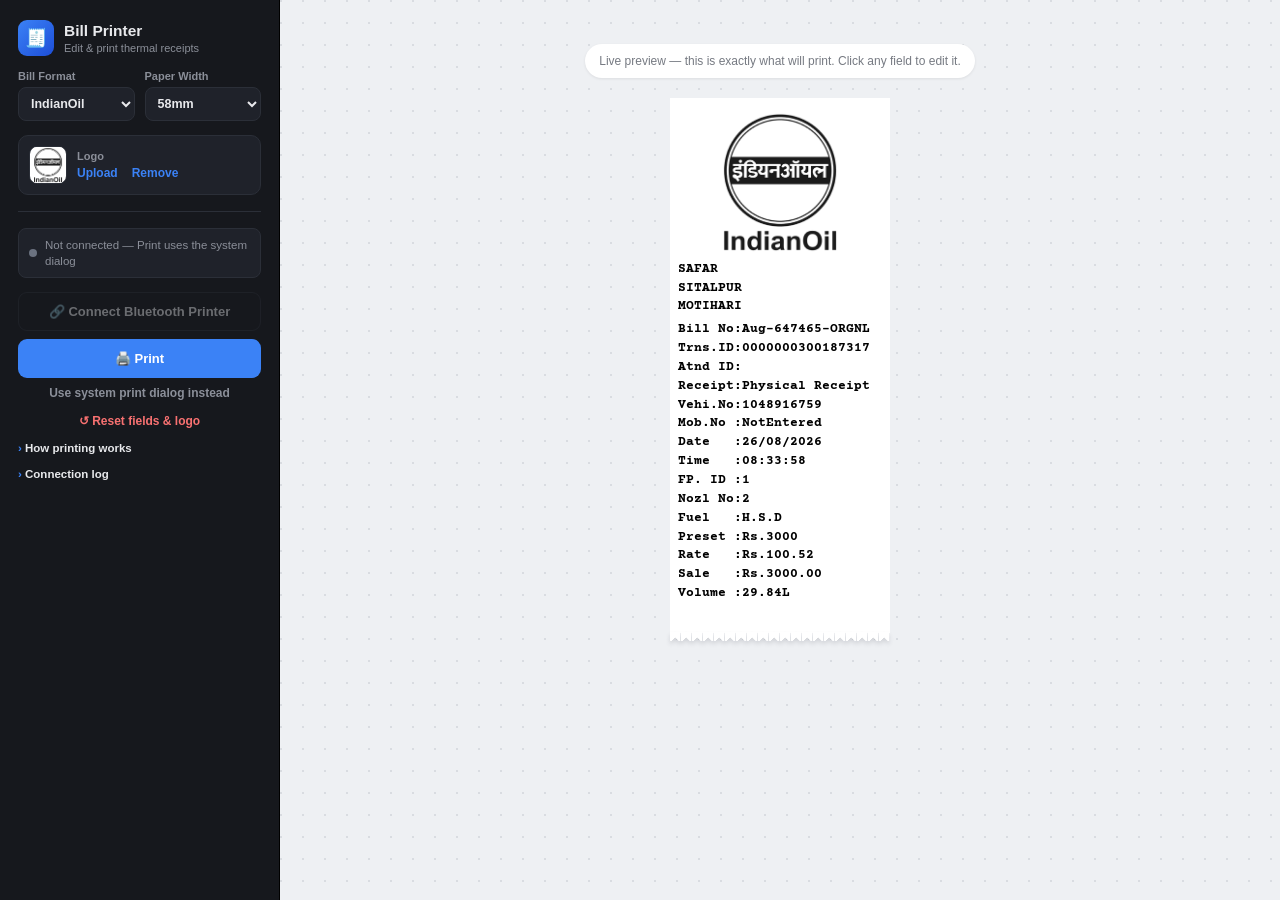
<file: index.html>
<!DOCTYPE html>
<html lang="en">
<head>
<meta charset="UTF-8">
<meta name="viewport" content="width=device-width, initial-scale=1">
<title>Fuel Bill Printer</title>
<link rel="preconnect" href="https://fonts.googleapis.com">
<link rel="preconnect" href="https://fonts.gstatic.com" crossorigin>
<link href="https://fonts.googleapis.com/css2?family=Courier+Prime:wght@400;700&display=swap" rel="stylesheet">
<link rel="stylesheet" href="styles.css?v=11">
</head>
<body>

<div class="app">

  <!-- ==================== SIDEBAR ==================== -->
  <aside class="panel">

    <header class="brand">
      <span class="brand-mark">🧾</span>
      <div class="brand-text">
        <h1>Bill Printer</h1>
        <p>Edit &amp; print thermal receipts</p>
      </div>
    </header>

    <div class="row-2">
      <label class="field">
        <span>Bill Format</span>
        <select id="formatSelect">
          <option value="bpcl">BPCL</option>
          <option value="iocl" selected>IndianOil</option>
        </select>
      </label>
      <label class="field">
        <span>Paper Width</span>
        <select id="paperWidth">
          <option value="58" selected>58mm</option>
          <option value="80">80mm</option>
        </select>
      </label>
    </div>

    <div class="card logo-card">
      <div class="logo-thumb" id="logoThumb">🏷️</div>
      <div class="logo-card-actions">
        <span class="card-label">Logo</span>
        <div class="logo-card-buttons">
          <label class="link-btn file-btn">
            <span id="uploadLabelText">Upload</span>
            <input type="file" id="logoFile" accept="image/*" hidden>
          </label>
          <button type="button" class="link-btn" id="removeLogoBtn">Remove</button>
        </div>
      </div>
    </div>

    <div class="divider"></div>

    <div class="conn-status" id="connStatus" data-state="off">
      <span class="dot"></span>
      <span id="connText">Not connected — Print uses the system dialog</span>
    </div>

    <div class="actions">
      <button type="button" class="btn btn-outline" id="connectBtBtn">🔗 Connect Bluetooth Printer</button>
      <button type="button" class="btn btn-primary" id="printBtn">🖨️ Print</button>
      <button type="button" class="link-btn muted center" id="printSystemLink">Use system print dialog instead</button>
    </div>

    <button type="button" class="link-btn danger center" id="resetBtn">↺ Reset fields &amp; logo</button>

    <details class="help">
      <summary>How printing works</summary>
      <p><b>Connect Bluetooth Printer</b> pairs directly with a BLE thermal printer and streams raw ESC/POS data — no driver needed. Chrome/Edge on Android or Desktop only.</p>
      <p><b>System dialog</b> works if the printer is already installed as an OS printer (Android print service, or a paired Windows/Mac Bluetooth printer).</p>
      <p>Tap any value on the receipt to edit it — the preview updates instantly because you're editing the real layout.</p>
    </details>

    <details class="log-details">
      <summary>Connection log</summary>
      <div class="status" id="statusLog">Ready.</div>
    </details>

  </aside>

  <!-- ==================== PREVIEW STAGE ==================== -->
  <main class="stage">
    <div class="stage-hint">Live preview — this is exactly what will print. Click any field to edit it.</div>

    <!-- ---------- BPCL TEMPLATE ---------- -->
    <div id="receipt-bpcl" class="receipt receipt-bpcl">
      <div class="logo-wrap">
        <div class="logo-badge logo-visual" data-default="true">
          <img src="bharat-petroleum-black.png" alt="Bharat Petroleum">
        </div>
      </div>

      <div class="addr-block">
        <div class="addr-line" contenteditable="true">Welcome To BPCL</div>
        <div class="addr-line" contenteditable="true">BP CHAKIA</div>
        <div class="addr-line" contenteditable="true">Near Toll Plaza</div>
        <div class="addr-line" contenteditable="true">SEMRA CHAKIA</div>
        <div class="addr-line" contenteditable="true">East Champaran</div>
      </div>

      <div class="fields-block">
        <div class="field-row"><span class="label">Invoice No:</span><span class="value" contenteditable="true"></span></div>
        <div class="field-row"><span class="label">Date:</span><span class="value" contenteditable="true">03-09-2026</span></div>
        <div class="field-row"><span class="label">Time:</span><span class="value" contenteditable="true">12:23:52</span></div>
        <div class="field-row"><span class="label">BayNo:</span><span class="value" contenteditable="true">4</span></div>
        <div class="field-row"><span class="label">Nozzle no:</span><span class="value" contenteditable="true">4</span></div>
        <div class="field-row"><span class="label">Product:</span><span class="value" contenteditable="true">DIESEL</span></div>
        <div class="field-row"><span class="label">PayMode:</span><span class="value" contenteditable="true">CASH</span></div>
        <div class="field-row"><span class="label">Txn Id:</span><span class="value" contenteditable="true">6090313203</span></div>

        <div class="spacer"></div>
        <div class="field-row left"><span class="label">Attendant:</span><span class="value" contenteditable="true"></span></div>
        <div class="spacer"></div>

        <div class="field-row left"><span class="label">TxSt:</span><span class="value" contenteditable="true">03-09-26&nbsp;&nbsp;12:19:36</span></div>
        <div class="field-row left"><span class="label">TxEnd:</span><span class="value" contenteditable="true">03-09-26&nbsp;&nbsp;12:21:49</span></div>
        <div class="field-row"><span class="label">Rate/Ltr.:</span><span class="value" contenteditable="true">100.50</span></div>
        <div class="field-row"><span class="label">Volume(Ltr.):</span><span class="value" contenteditable="true">39.80</span></div>
        <div class="field-row"><span class="label">Amount(Rs.):</span><span class="value" contenteditable="true">4000.00</span></div>
        <div class="field-row"><span class="label">VechNo:</span><span class="value" contenteditable="true">1048958248</span></div>
        <div class="field-row"><span class="label">Mobile no:</span><span class="value" contenteditable="true"></span></div>
      </div>

      <div class="thanks" contenteditable="true">Thnks for the Visit</div>
    </div>

    <!-- ---------- INDIANOIL TEMPLATE ---------- -->
    <div id="receipt-iocl" class="receipt receipt-iocl active">
      <div class="logo-wrap">
        <div class="logo-circle logo-visual" data-default="true">
          <img src="images.png" alt="IndianOil">
        </div>
      </div>

      <div style="margin-bottom:4px;">
        <div class="addr-line" contenteditable="true">SAFAR</div>
        <div class="addr-line" contenteditable="true">SITALPUR</div>
        <div class="addr-line" contenteditable="true">MOTIHARI</div>
      </div>

      <div class="fields-block">
        <div class="field-row"><span class="label">Bill No</span><span class="colon">:</span><span class="value" contenteditable="true">Aug-647465-ORGNL</span></div>
        <div class="field-row"><span class="label">Trns.ID</span><span class="colon">:</span><span class="value" contenteditable="true">0000000300187317</span></div>
        <div class="field-row"><span class="label">Atnd ID</span><span class="colon">:</span><span class="value" contenteditable="true"></span></div>
        <div class="field-row"><span class="label">Receipt</span><span class="colon">:</span><span class="value" contenteditable="true">Physical Receipt</span></div>
        <div class="field-row"><span class="label">Vehi.No</span><span class="colon">:</span><span class="value" contenteditable="true">1048916759</span></div>
        <div class="field-row"><span class="label">Mob.No</span><span class="colon">:</span><span class="value" contenteditable="true">NotEntered</span></div>
        <div class="field-row"><span class="label">Date</span><span class="colon">:</span><span class="value" contenteditable="true">26/08/2026</span></div>
        <div class="field-row"><span class="label">Time</span><span class="colon">:</span><span class="value" contenteditable="true">08:33:58</span></div>
        <div class="field-row"><span class="label">FP. ID</span><span class="colon">:</span><span class="value" contenteditable="true">1</span></div>
        <div class="field-row"><span class="label">Nozl No</span><span class="colon">:</span><span class="value" contenteditable="true">2</span></div>
        <div class="field-row"><span class="label">Fuel</span><span class="colon">:</span><span class="value" contenteditable="true">H.S.D</span></div>
        <div class="field-row"><span class="label">Preset</span><span class="colon">:</span><span class="value" contenteditable="true">Rs.3000</span></div>
        <div class="field-row"><span class="label">Rate</span><span class="colon">:</span><span class="value" contenteditable="true">Rs.100.52</span></div>
        <div class="field-row"><span class="label">Sale</span><span class="colon">:</span><span class="value" contenteditable="true">Rs.3000.00</span></div>
        <div class="field-row"><span class="label">Volume</span><span class="colon">:</span><span class="value" contenteditable="true">29.84L</span></div>
      </div>

      <div class="footer-space"></div>
    </div>

  </main>
</div>

<script src="app.js?v=11"></script>
</body>
</html>
</file>
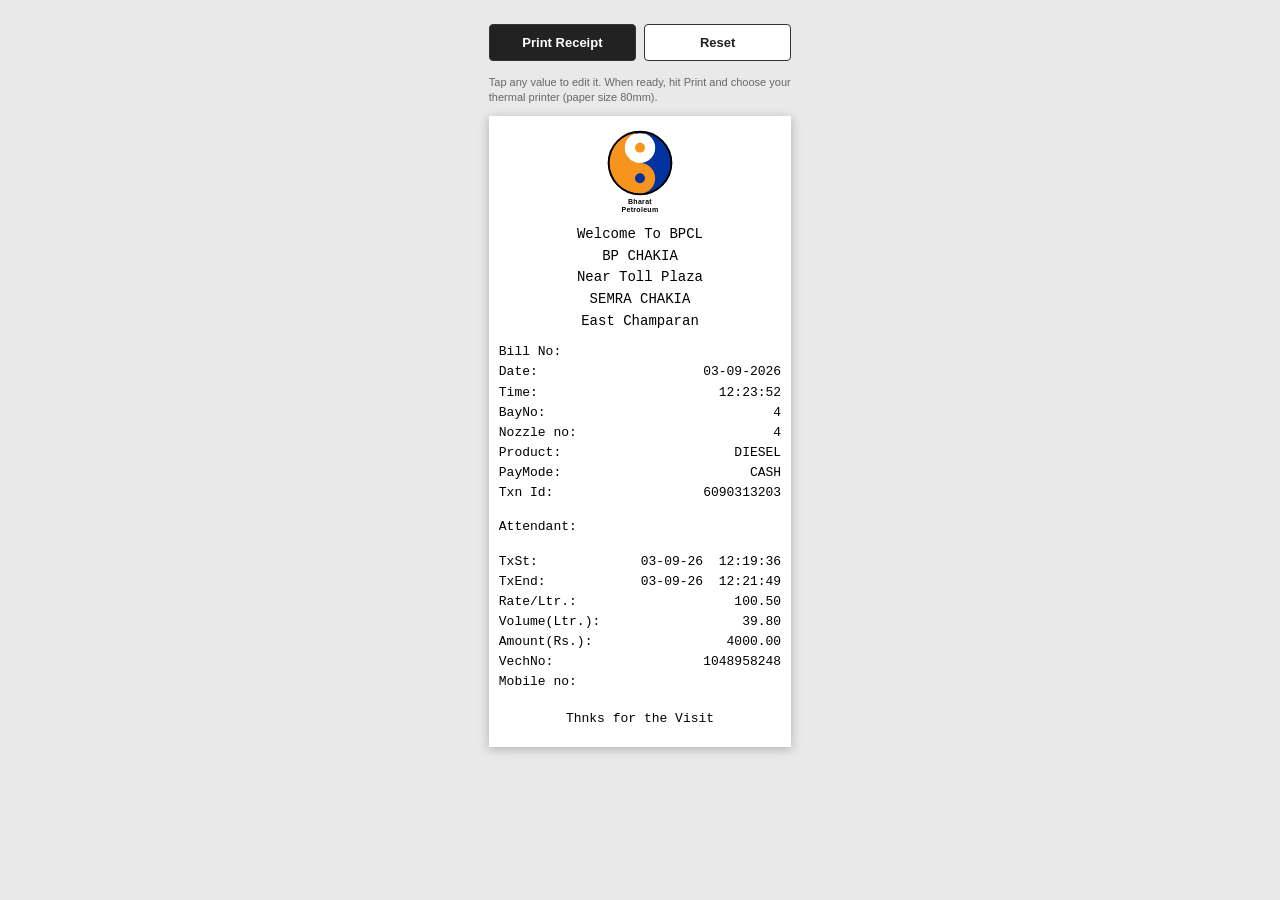
<file: bpcl-fuel-bill-receipt.html>
<!DOCTYPE html>
<html lang="en">
<head>
<meta charset="UTF-8">
<title>BPCL Fuel Bill Receipt</title>
<style>
  :root{
    --paper-width: 80mm;
  }
  * { box-sizing: border-box; }
  body{
    background:#e9e9e9;
    font-family:'Consolas', 'Lucida Console', 'Courier New', Courier, monospace;
    margin:0;
    padding:24px 0;
    display:flex;
    flex-direction:column;
    align-items:center;
  }

  /* ---------- Toolbar (screen only) ---------- */
  .toolbar{
    width: var(--paper-width);
    max-width:340px;
    display:flex;
    gap:8px;
    margin-bottom:14px;
  }
  .toolbar button{
    flex:1;
    padding:10px 8px;
    font-family:Arial, sans-serif;
    font-size:13px;
    font-weight:600;
    border:1px solid #333;
    background:#222;
    color:#fff;
    border-radius:4px;
    cursor:pointer;
  }
  .toolbar button.secondary{
    background:#fff;
    color:#222;
  }
  .toolbar button:active{ transform: translateY(1px); }

  .hint{
    width: var(--paper-width);
    max-width:340px;
    font-family:Arial, sans-serif;
    font-size:11px;
    color:#666;
    margin-bottom:10px;
    line-height:1.4;
  }

  /* ---------- Receipt ---------- */
  #receipt{
    width: var(--paper-width);
    background:#fff;
    padding:12px 10px 18px;
    font-size:13px;
    font-weight:400;
    line-height:1.55;
    color:#000;
    box-shadow:0 2px 10px rgba(0,0,0,.25);
  }

  .center{ text-align:center; }

  .logo-wrap{
    display:flex;
    flex-direction:column;
    align-items:center;
    margin:2px 0 10px;
  }
  .logo-badge{
    width:66px;
    height:66px;
    display:flex;
    align-items:center;
    justify-content:center;
    margin-bottom:2px;
  }
  .logo-badge svg{
    width:100%;
    height:100%;
  }
  .logo-caption{
    font-family:Arial, sans-serif;
    font-size:7px;
    font-weight:bold;
    letter-spacing:0.3px;
    text-align:center;
    line-height:1.15;
  }

  .addr-block{
    text-align:center;
    margin-bottom:10px;
  }
  .addr-line{ font-size:14px; }

  .fields-block{
    margin-top:2px;
  }
  .field-row{
    display:flex;
    justify-content:space-between;
    align-items:baseline;
    font-size:13px;
    gap:8px;
  }
  .field-row .label{
    flex-shrink:0;
    white-space:nowrap;
  }
  .field-row .value{
    text-align:right;
    outline: 1px dashed transparent;
    border-radius:2px;
  }
  .field-row.left .value{
    text-align:left;
  }

  .spacer{ height:14px; }

  .thanks{
    margin-top:16px;
    text-align:center;
    font-size:13px;
  }

  [contenteditable="true"]{
    outline: 1px dashed transparent;
    border-radius:2px;
  }
  [contenteditable="true"]:hover{
    outline-color:#bbb;
  }
  [contenteditable="true"]:focus{
    outline-color:#0a84ff;
    background:#f3f8ff;
  }

  /* ---------- Print rules ---------- */
  @media print{
    @page{
      size: 80mm auto;
      margin: 0;
    }
    body{
      background:#fff;
      padding:0;
      display:block;
    }
    .toolbar, .hint{ display:none; }
    #receipt{
      width:80mm;
      box-shadow:none;
      padding:8px 8px 12px;
    }
    [contenteditable="true"]{ outline:none !important; background:transparent !important; }
  }
</style>
</head>
<body>

  <div class="toolbar">
    <button onclick="window.print()">Print Receipt</button>
    <button class="secondary" onclick="resetFields()">Reset</button>
  </div>
  <div class="hint">Tap any value to edit it. When ready, hit Print and choose your thermal printer (paper size 80mm).</div>

  <div id="receipt">

    <div class="logo-wrap">
      <div class="logo-badge">
        <svg viewBox="0 0 100 100" xmlns="http://www.w3.org/2000/svg">
          <circle cx="50" cy="50" r="47" fill="#fff" stroke="#000" stroke-width="4"/>
          <path d="M50,4
                   A46,46 0 0,1 50,96
                   A23,23 0 0,1 50,50
                   A23,23 0 0,0 50,4
                   Z" fill="#0033A0"/>
          <path d="M50,4
                   A46,46 0 0,0 50,96
                   A23,23 0 0,0 50,50
                   A23,23 0 0,1 50,4
                   Z" fill="#F7941D"/>
          <circle cx="50" cy="27" r="7.5" fill="#F7941D"/>
          <circle cx="50" cy="73" r="7.5" fill="#0033A0"/>
        </svg>
      </div>
      <div class="logo-caption">Bharat<br>Petroleum</div>
    </div>

    <div class="addr-block">
      <div class="addr-line" contenteditable="true">Welcome To BPCL</div>
      <div class="addr-line" contenteditable="true">BP CHAKIA</div>
      <div class="addr-line" contenteditable="true">Near Toll Plaza</div>
      <div class="addr-line" contenteditable="true">SEMRA CHAKIA</div>
      <div class="addr-line" contenteditable="true">East Champaran</div>
    </div>

    <div class="fields-block">
      <div class="field-row"><span class="label">Bill No:</span><span class="value" contenteditable="true"></span></div>
      <div class="field-row"><span class="label">Date:</span><span class="value" contenteditable="true">03-09-2026</span></div>
      <div class="field-row"><span class="label">Time:</span><span class="value" contenteditable="true">12:23:52</span></div>
      <div class="field-row"><span class="label">BayNo:</span><span class="value" contenteditable="true">4</span></div>
      <div class="field-row"><span class="label">Nozzle no:</span><span class="value" contenteditable="true">4</span></div>
      <div class="field-row"><span class="label">Product:</span><span class="value" contenteditable="true">DIESEL</span></div>
      <div class="field-row"><span class="label">PayMode:</span><span class="value" contenteditable="true">CASH</span></div>
      <div class="field-row"><span class="label">Txn Id:</span><span class="value" contenteditable="true">6090313203</span></div>

      <div class="spacer"></div>
      <div class="field-row left"><span class="label">Attendant:</span><span class="value" contenteditable="true"></span></div>
      <div class="spacer"></div>

      <div class="field-row left"><span class="label">TxSt:</span><span class="value" contenteditable="true">03-09-26&nbsp;&nbsp;12:19:36</span></div>
      <div class="field-row left"><span class="label">TxEnd:</span><span class="value" contenteditable="true">03-09-26&nbsp;&nbsp;12:21:49</span></div>
      <div class="field-row"><span class="label">Rate/Ltr.:</span><span class="value" contenteditable="true">100.50</span></div>
      <div class="field-row"><span class="label">Volume(Ltr.):</span><span class="value" contenteditable="true">39.80</span></div>
      <div class="field-row"><span class="label">Amount(Rs.):</span><span class="value" contenteditable="true">4000.00</span></div>
      <div class="field-row"><span class="label">VechNo:</span><span class="value" contenteditable="true">1048958248</span></div>
      <div class="field-row"><span class="label">Mobile no:</span><span class="value" contenteditable="true"></span></div>
    </div>

    <div class="thanks" contenteditable="true">Thnks for the Visit</div>

  </div>

<script>
  const original = document.getElementById('receipt').innerHTML;
  function resetFields(){
    document.getElementById('receipt').innerHTML = original;
  }
</script>

</body>
</html>
</file>
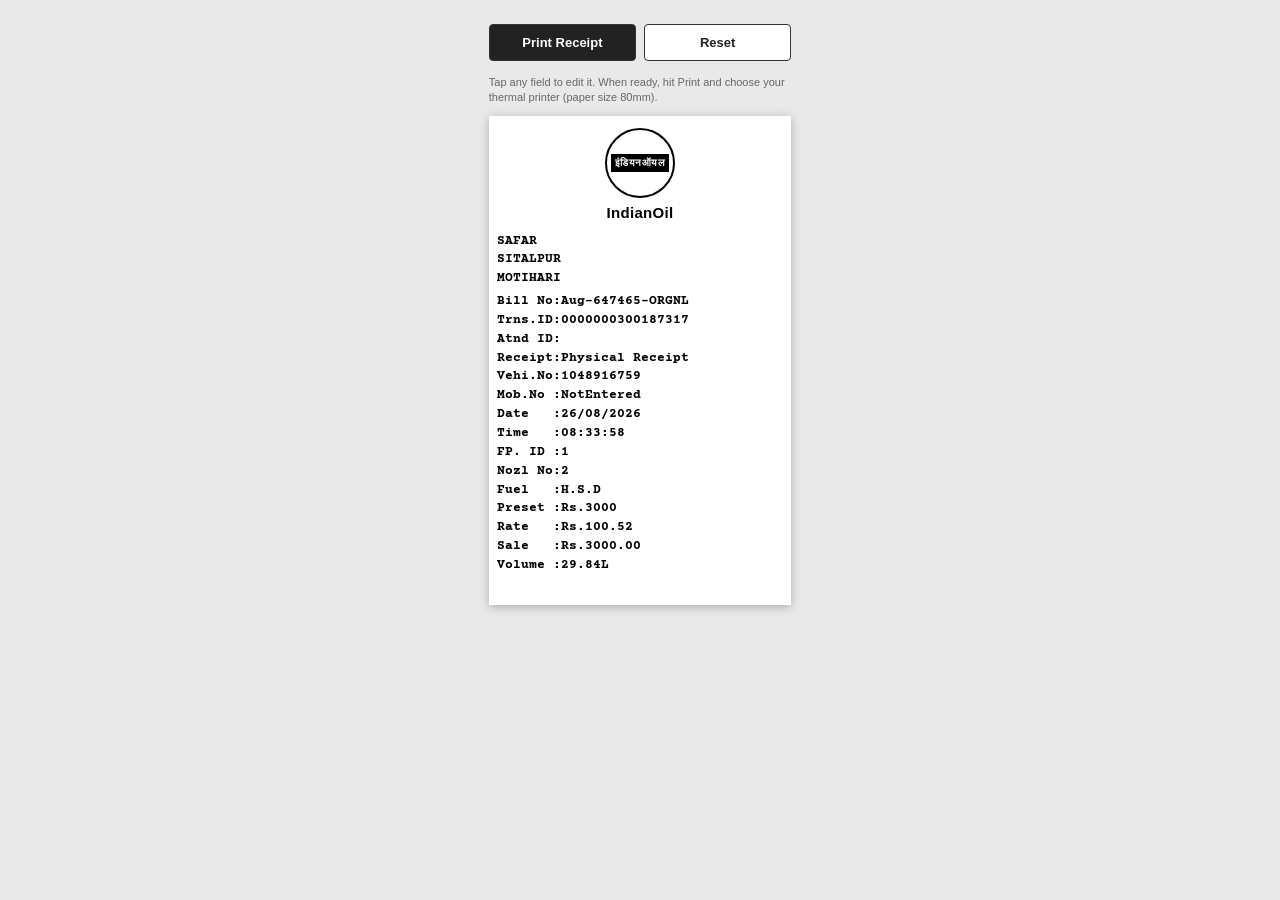
<file: fuel-bill-receipt.html>
<!DOCTYPE html>
<html lang="en">
<head>
<meta charset="UTF-8">
<title>Fuel Bill Receipt</title>
<link rel="preconnect" href="https://fonts.googleapis.com">
<link rel="preconnect" href="https://fonts.gstatic.com" crossorigin>
<link href="https://fonts.googleapis.com/css2?family=Courier+Prime:wght@400;700&display=swap" rel="stylesheet">
<style>
  :root{
    --paper-width: 80mm;
  }
  * { box-sizing: border-box; }
  body{
    background:#e9e9e9;
    font-family:'Courier Prime', 'Consolas', 'Courier New', Courier, monospace;
    margin:0;
    padding:24px 0;
    display:flex;
    flex-direction:column;
    align-items:center;
  }

  /* ---------- Toolbar (screen only) ---------- */
  .toolbar{
    width: var(--paper-width);
    max-width:340px;
    display:flex;
    gap:8px;
    margin-bottom:14px;
  }
  .toolbar button{
    flex:1;
    padding:10px 8px;
    font-family:Arial, sans-serif;
    font-size:13px;
    font-weight:600;
    border:1px solid #333;
    background:#222;
    color:#fff;
    border-radius:4px;
    cursor:pointer;
  }
  .toolbar button.secondary{
    background:#fff;
    color:#222;
  }
  .toolbar button:active{ transform: translateY(1px); }

  .hint{
    width: var(--paper-width);
    max-width:340px;
    font-family:Arial, sans-serif;
    font-size:11px;
    color:#666;
    margin-bottom:10px;
    line-height:1.4;
  }

  /* ---------- Receipt ---------- */
  #receipt{
    width: var(--paper-width);
    background:#fff;
    padding:10px 8px 16px;
    font-size:12.5px;
    font-weight:700;
    line-height:1.45;
    color:#000;
    box-shadow:0 2px 10px rgba(0,0,0,.25);
  }

  .center{ text-align:center; }

  .logo-wrap{
    display:flex;
    flex-direction:column;
    align-items:center;
    margin:2px 0 8px;
  }
  .logo-circle{
    width:70px;
    height:70px;
    border:2.5px solid #000;
    border-radius:50%;
    display:flex;
    align-items:center;
    justify-content:center;
    margin-bottom:4px;
  }
  .logo-circle .hindi{
    background:#000;
    color:#fff;
    font-family:Arial, sans-serif;
    font-size:9.5px;
    font-weight:bold;
    padding:2px 4px;
    letter-spacing:0.5px;
  }
  .logo-brand{
    font-family:Arial, sans-serif;
    font-size:15px;
    font-weight:bold;
    letter-spacing:0.3px;
  }

  .addr-line{ font-size:13px; text-align:left; }

  .fields-block{
    margin-top:4px;
  }
  .field-row{
    display:flex;
    font-size:13px;
    white-space:pre;
  }
  .field-row .label{
    display:inline-block;
    width:7ch;
    flex-shrink:0;
  }
  .field-row .colon{
    display:inline-block;
    width:1ch;
    flex-shrink:0;
  }
  .field-row .value{
    flex:1;
    white-space:pre-wrap;
    word-break:break-word;
  }

  [contenteditable="true"]{
    outline: 1px dashed transparent;
    border-radius:2px;
  }
  [contenteditable="true"]:hover{
    outline-color:#bbb;
  }
  [contenteditable="true"]:focus{
    outline-color:#0a84ff;
    background:#f3f8ff;
  }

  .footer-space{
    height:14px;
  }

  /* ---------- Print rules ---------- */
  @media print{
    @page{
      size: 80mm auto;
      margin: 0;
    }
    body{
      background:#fff;
      padding:0;
      display:block;
    }
    .toolbar, .hint{ display:none; }
    #receipt{
      width:80mm;
      box-shadow:none;
      padding:6px 6px 10px;
    }
    [contenteditable="true"]{ outline:none !important; background:transparent !important; }
  }
</style>
</head>
<body>

  <div class="toolbar">
    <button onclick="window.print()">Print Receipt</button>
    <button class="secondary" onclick="resetFields()">Reset</button>
  </div>
  <div class="hint">Tap any field to edit it. When ready, hit Print and choose your thermal printer (paper size 80mm).</div>

  <div id="receipt">

    <div class="logo-wrap">
      <div class="logo-circle">
        <div class="hindi">इंडियनऑयल</div>
      </div>
      <div class="logo-brand">IndianOil</div>
    </div>

    <div style="margin-bottom:4px;">
      <div class="addr-line" contenteditable="true">SAFAR</div>
      <div class="addr-line" contenteditable="true">SITALPUR</div>
      <div class="addr-line" contenteditable="true">MOTIHARI</div>
    </div>

    <div class="fields-block">
      <div class="field-row"><span class="label">Bill No</span><span class="colon">:</span><span class="value" contenteditable="true">Aug-647465-ORGNL</span></div>
      <div class="field-row"><span class="label">Trns.ID</span><span class="colon">:</span><span class="value" contenteditable="true">0000000300187317</span></div>
      <div class="field-row"><span class="label">Atnd ID</span><span class="colon">:</span><span class="value" contenteditable="true"></span></div>
      <div class="field-row"><span class="label">Receipt</span><span class="colon">:</span><span class="value" contenteditable="true">Physical Receipt</span></div>
      <div class="field-row"><span class="label">Vehi.No</span><span class="colon">:</span><span class="value" contenteditable="true">1048916759</span></div>
      <div class="field-row"><span class="label">Mob.No</span><span class="colon">:</span><span class="value" contenteditable="true">NotEntered</span></div>
      <div class="field-row"><span class="label">Date</span><span class="colon">:</span><span class="value" contenteditable="true">26/08/2026</span></div>
      <div class="field-row"><span class="label">Time</span><span class="colon">:</span><span class="value" contenteditable="true">08:33:58</span></div>
      <div class="field-row"><span class="label">FP. ID</span><span class="colon">:</span><span class="value" contenteditable="true">1</span></div>
      <div class="field-row"><span class="label">Nozl No</span><span class="colon">:</span><span class="value" contenteditable="true">2</span></div>
      <div class="field-row"><span class="label">Fuel</span><span class="colon">:</span><span class="value" contenteditable="true">H.S.D</span></div>
      <div class="field-row"><span class="label">Preset</span><span class="colon">:</span><span class="value" contenteditable="true">Rs.3000</span></div>
      <div class="field-row"><span class="label">Rate</span><span class="colon">:</span><span class="value" contenteditable="true">Rs.100.52</span></div>
      <div class="field-row"><span class="label">Sale</span><span class="colon">:</span><span class="value" contenteditable="true">Rs.3000.00</span></div>
      <div class="field-row"><span class="label">Volume</span><span class="colon">:</span><span class="value" contenteditable="true">29.84L</span></div>
    </div>

    <div class="footer-space"></div>

  </div>

<script>
  const original = document.getElementById('receipt').innerHTML;
  function resetFields(){
    document.getElementById('receipt').innerHTML = original;
  }
</script>

</body>
</html>
</file>
<file: styles.css>
:root{
  --paper-width: 58mm;
  --accent: #3b82f6;
  --accent-dim: #1d4ed8;
  --bg-app: #eef0f3;
  --panel-bg: #16181d;
  --panel-card: #1f222a;
  --panel-border: #2b2f38;
  --panel-text: #e8e9ec;
  --panel-muted: #8b8f99;
}
* { box-sizing: border-box; }
html, body{ margin:0; padding:0; height:100%; }
body{
  font-family: -apple-system, BlinkMacSystemFont, "Segoe UI", Roboto, Helvetica, Arial, sans-serif;
  background:var(--bg-app);
  color:#111;
}

.app{ display:flex; height:100vh; }

/* ==================================================
   SIDEBAR
   ================================================== */
.panel{
  width:280px;
  flex-shrink:0;
  background:var(--panel-bg);
  color:var(--panel-text);
  padding:20px 18px 22px;
  display:flex;
  flex-direction:column;
  gap:14px;
  overflow-y:auto;
  border-right:1px solid #000;
}

.brand{ display:flex; align-items:center; gap:10px; }
.brand-mark{
  width:36px; height:36px; flex-shrink:0;
  display:flex; align-items:center; justify-content:center;
  font-size:18px;
  background:linear-gradient(135deg, var(--accent), var(--accent-dim));
  border-radius:9px;
}
.brand-text h1{ font-size:15.5px; margin:0; line-height:1.2; }
.brand-text p{ font-size:11px; margin:2px 0 0; color:var(--panel-muted); }

.row-2{ display:grid; grid-template-columns:1fr 1fr; gap:10px; }
.field{ display:flex; flex-direction:column; gap:5px; font-size:11px; font-weight:600; color:var(--panel-muted); }
.field select{
  padding:8px 8px; border-radius:8px; border:1px solid var(--panel-border); background:var(--panel-card);
  color:var(--panel-text); font-size:12.5px; font-weight:600; cursor:pointer;
}
.field select:focus{ outline:none; border-color:var(--accent); }

.card{
  background:var(--panel-card);
  border:1px solid var(--panel-border);
  border-radius:10px;
  padding:10px;
  display:flex;
  align-items:center;
  gap:10px;
}
.logo-thumb{
  width:38px; height:38px; flex-shrink:0; border-radius:8px;
  background:#111319; border:1px solid var(--panel-border);
  display:flex; align-items:center; justify-content:center;
  font-size:16px; overflow:hidden;
}
.logo-thumb img{ width:100%; height:100%; object-fit:contain; background:#fff; }
.logo-card-actions{ flex:1; display:flex; flex-direction:column; gap:4px; min-width:0; }
.card-label{ font-size:11px; font-weight:700; color:var(--panel-muted); }
.logo-card-buttons{ display:flex; gap:14px; }

.link-btn{
  background:none; border:none; padding:0; margin:0;
  color:var(--accent); font-size:12px; font-weight:700; cursor:pointer;
  text-decoration:none; display:inline-block;
}
.link-btn:hover{ text-decoration:underline; }
.link-btn.muted{ color:var(--panel-muted); font-weight:600; }
.link-btn.danger{ color:#f87171; }
.link-btn.center{ width:100%; text-align:center; }
.file-btn{ display:inline-block; }

.divider{ height:1px; background:var(--panel-border); margin:2px 0; }

.conn-status{
  display:flex; align-items:center; gap:8px;
  font-size:11.5px; color:var(--panel-muted); line-height:1.4;
  background:var(--panel-card); border:1px solid var(--panel-border);
  border-radius:8px; padding:8px 10px;
}
.conn-status .dot{
  width:8px; height:8px; border-radius:50%; background:#6b7280; flex-shrink:0;
}
.conn-status[data-state="on"] .dot{ background:#34d399; box-shadow:0 0 6px #34d39980; }
.conn-status[data-state="on"]{ color:#c9f5e3; }

.actions{ display:flex; flex-direction:column; gap:8px; }
.btn{
  padding:11px 10px; border-radius:9px; border:1px solid transparent;
  font-size:13px; font-weight:700; cursor:pointer; text-align:center;
}
.btn-primary{ background:var(--accent); color:#fff; }
.btn-primary:hover{ background:var(--accent-dim); }
.btn-outline{ background:transparent; color:var(--panel-text); border-color:var(--panel-border); }
.btn-outline:hover{ border-color:var(--accent); color:var(--accent); }
.btn:disabled{ opacity:.4; cursor:not-allowed; }
.btn:active:not(:disabled){ transform:translateY(1px); }

.help, .log-details{ font-size:11.5px; color:var(--panel-muted); }
.help summary, .log-details summary{
  cursor:pointer; font-weight:700; color:var(--panel-text); list-style:none;
}
.help summary::-webkit-details-marker, .log-details summary::-webkit-details-marker{ display:none; }
.help summary::before{ content:"›  "; color:var(--accent); font-weight:900; }
.help[open] summary::before, .log-details[open] summary::before{ content:"⌄  "; }
.log-details summary::before{ content:"›  "; color:var(--accent); font-weight:900; }
.help p{ line-height:1.5; margin:8px 0 0; }
.help p:first-of-type{ margin-top:8px; }

.status{
  margin-top:8px;
  font-family:'Consolas','Courier New',monospace;
  font-size:10.5px; line-height:1.5; background:#000; border:1px solid var(--panel-border); border-radius:8px;
  padding:8px 9px; color:#8de08d; max-height:120px; overflow-y:auto; white-space:pre-wrap;
}

/* ==================================================
   PREVIEW STAGE
   ================================================== */
.stage{
  flex:1;
  display:flex;
  flex-direction:column;
  align-items:center;
  padding:44px 20px 60px;
  overflow-y:auto;
  background:
    radial-gradient(circle at 1px 1px, #d9dce1 1px, transparent 0) 0 0/22px 22px,
    var(--bg-app);
}
.stage-hint{
  font-size:12px; color:#767a82; margin-bottom:20px; text-align:center; max-width:420px; line-height:1.5;
  background:#fff; padding:8px 14px; border-radius:20px; box-shadow:0 1px 3px rgba(0,0,0,.08);
}

.receipt{ display:none; position:relative; }
.receipt.active{ display:block; }
.receipt::before{
  content:"";
  position:absolute; inset:0 -2px -2px;
  background:#fff;
  box-shadow:
    0 1px 2px rgba(0,0,0,.06),
    0 12px 28px -6px rgba(20,20,30,.28),
    0 2px 6px rgba(20,20,30,.10);
  z-index:-1;
}
.receipt::after{
  content:"";
  position:absolute; left:0; right:0; bottom:-8px; height:9px;
  background:
    linear-gradient(135deg, #fff 50%, transparent 50%) top left,
    linear-gradient(-135deg, #fff 50%, transparent 50%) top right;
  background-size:11px 11px;
  background-repeat:repeat-x;
  filter: drop-shadow(0 3px 2px rgba(20,20,30,.12));
}

/* shared editable affordance */
[contenteditable="true"]{ outline:1px dashed transparent; border-radius:2px; cursor:text; }
[contenteditable="true"]:hover{ outline-color:#bbb; }
[contenteditable="true"]:focus{ outline-color:var(--accent); background:#eef4ff; }

.logo-visual img{ display:block; width:100%; height:auto; }
.logo-visual.custom-logo{ background:#fff; }

/* ================= BPCL THEME ================= */
.receipt-bpcl{
  width: var(--paper-width);
  background:#fff;
  font-family:'Consolas','Lucida Console','Courier New', Courier, monospace;
  padding:12px 10px 18px;
  font-size:13px;
  font-weight:400;
  line-height:1.55;
  color:#000;
}
.receipt-bpcl .logo-wrap{ display:flex; flex-direction:column; align-items:center; margin:2px 0 6px; }
.receipt-bpcl .logo-badge{ width:105px; }
.receipt-bpcl .addr-block{ text-align:center; margin-bottom:10px; }
.receipt-bpcl .addr-line{ font-size:14px; }
.receipt-bpcl .fields-block{ margin-top:2px; }
.receipt-bpcl .field-row{ display:flex; justify-content:space-between; align-items:baseline; font-size:13px; gap:8px; }
.receipt-bpcl .field-row .label{ flex-shrink:0; white-space:nowrap; }
.receipt-bpcl .field-row .value{ text-align:right; }
.receipt-bpcl .field-row.left .value{ text-align:left; }
.receipt-bpcl .spacer{ height:14px; }
.receipt-bpcl .thanks{ margin-top:16px; text-align:center; font-size:13px; }

/* ================= INDIANOIL THEME ================= */
.receipt-iocl{
  width: var(--paper-width);
  background:#fff;
  font-family:'Courier Prime', 'Consolas', 'Courier New', Courier, monospace;
  padding:10px 8px 16px;
  font-size:12.5px;
  font-weight:700;
  line-height:1.45;
  color:#000;
}
.receipt-iocl .logo-wrap{ display:flex; flex-direction:column; align-items:center; margin:2px 0 6px; }
.receipt-iocl .logo-circle{ width:120px; }
.receipt-iocl .addr-line{ font-size:13px; text-align:left; }
.receipt-iocl .fields-block{ margin-top:4px; }
.receipt-iocl .field-row{ display:flex; font-size:13px; white-space:pre; }
.receipt-iocl .field-row .label{ display:inline-block; width:7ch; flex-shrink:0; }
.receipt-iocl .field-row .colon{ display:inline-block; width:1ch; flex-shrink:0; }
.receipt-iocl .field-row .value{ flex:1; white-space:pre-wrap; word-break:break-word; }
.receipt-iocl .footer-space{ height:14px; }

/* ---------------- Print rules ---------------- */
@media print{
  body{ background:#fff; }
  .panel, .stage-hint{ display:none; }
  .stage{ padding:0; align-items:flex-start; display:block; background:none; }
  .receipt{ width: var(--paper-width) !important; }
  .receipt::before, .receipt::after{ display:none !important; }
  [contenteditable="true"]{ outline:none !important; background:transparent !important; }
}

/* narrow phones: stack the sidebar above the receipt instead of side-by-side */
@media (max-width: 720px){
  .app{ flex-direction:column; height:auto; min-height:100vh; }
  .panel{ width:100%; max-height:none; border-right:none; border-bottom:1px solid #000; }
  .stage{ padding:28px 16px 48px; }
}
</file>
